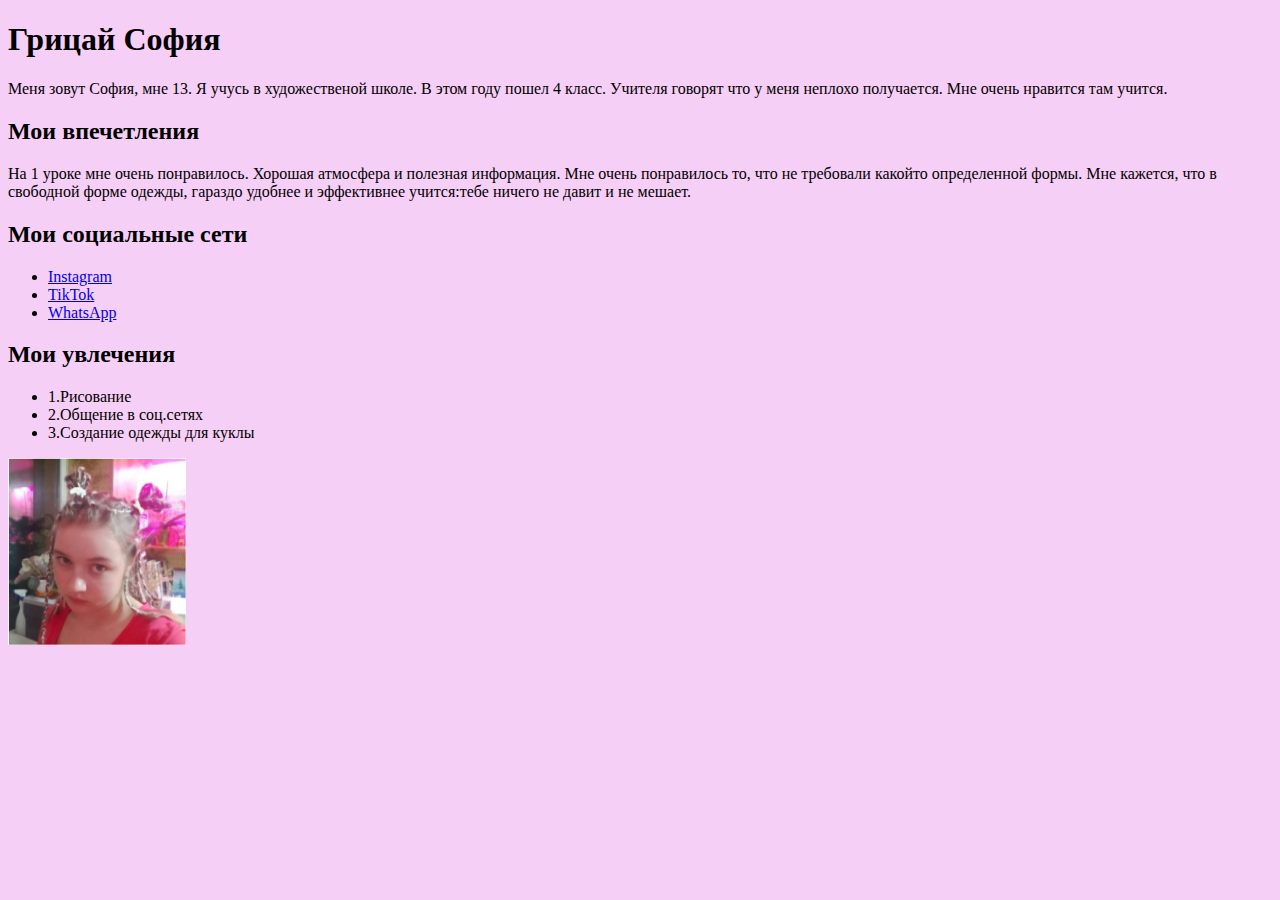
<file: 1/index.html>
<!DOCTYPE html>
<html lang="en">
<head>
    <meta charset="UTF-8">
    <meta http-equiv="X-UA-Compatible" content="IE=edge">
    <meta name="viewport" content="width=device-width, initial-scale=1.0">
    <title>Document</title>

<link rel="stylesheet" href="style.css">
</head>
<body>
    <h1>Грицай София</h1>
    <p>Меня зовут София, мне 13. Я учусь в художественой школе. В этом году пошел 4 класс. Учителя говорят что у меня неплохо получается. Мне очень нравится там учится.</p>
    <h2>Мои впечетления</h2>
    <p>На 1 уроке мне очень понравилось. Хорошая атмосфера и полезная информация.
        Мне очень понравилось то, что не требовали какойто определенной формы. Мне кажется, что в свободной форме
        одежды, гараздо удобнее и эффективнее учится:тебе ничего не давит и не мешает.</p>
    <h2>Мои социальные сети </h2>
    <ul>
        <li><a href="https://instagram.com/impro_kratos?utm_medium=copy_link">Instagram </a></li>
        <li><a href="https://vm.tiktok.com/ZMRgr2Eow/">TikTok </a></li>
        <li><a href="https://web.whatsapp.com/">WhatsApp </a></li>
    </ul>
    <h2>Мои увлечения</h2>
    <ul>
        <li>1.Рисование</li>
        <li>2.Общение в соц.сетях</li>
        <li>3.Создание одежды для куклы</li>
    </ul>
    <img src="./ai.png" alt="Мое фото">
</body>
</html>
</file>
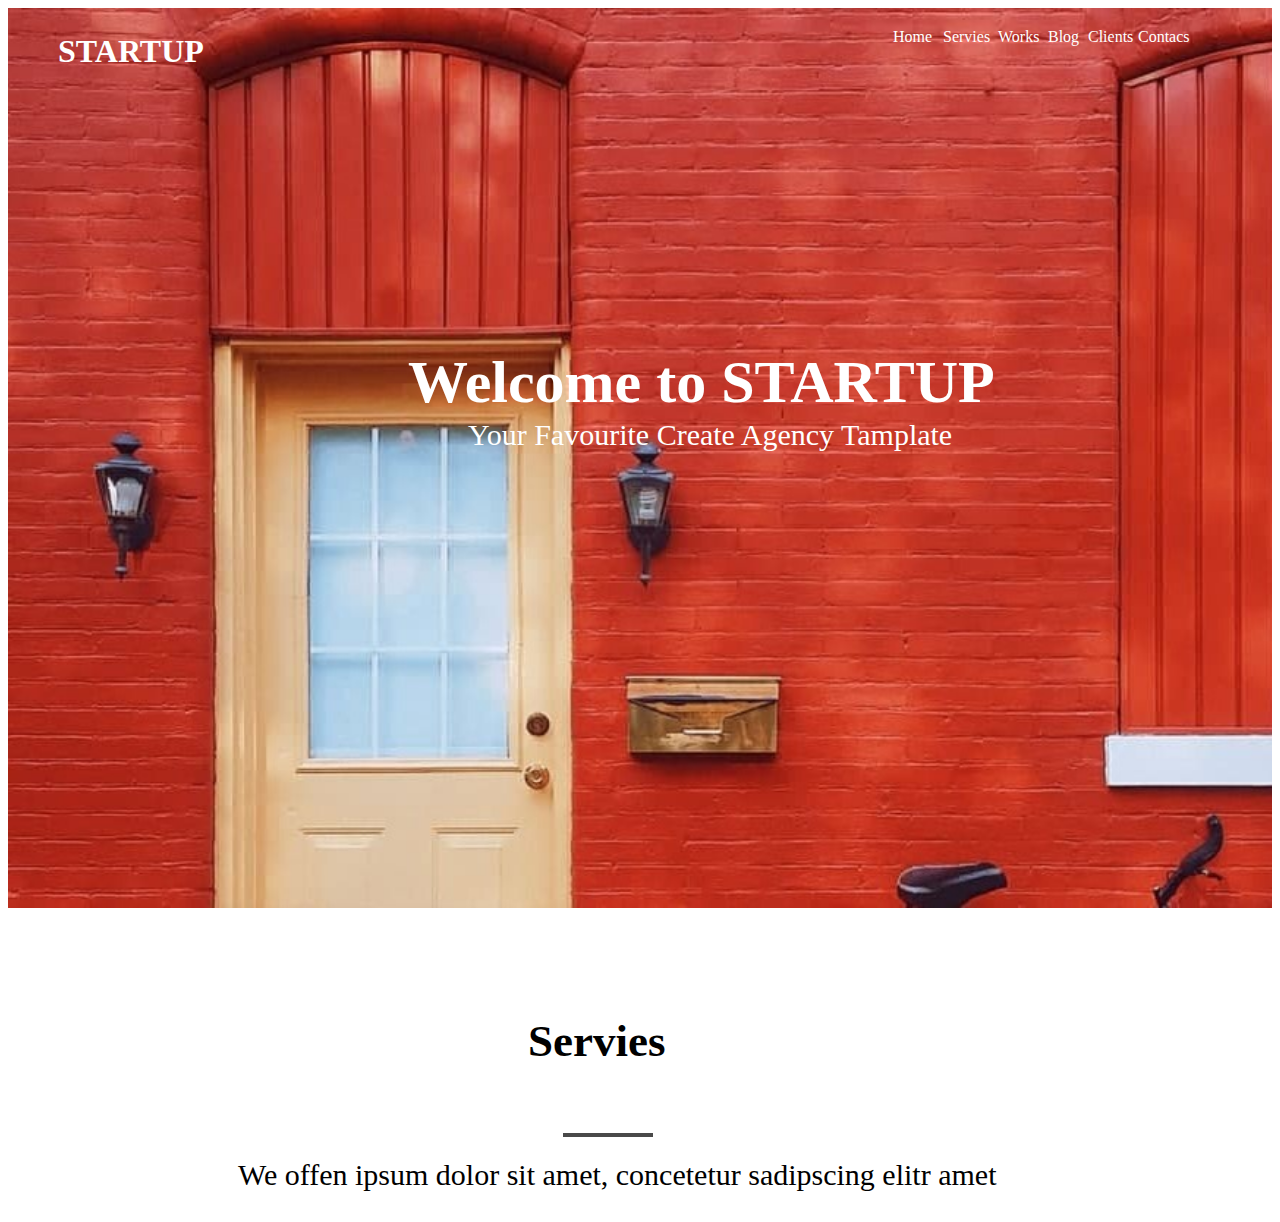
<file: 7/index.html>
<!DOCTYPE html>
<html lang="en">
<head><link href="style.css" rel="stylesheet"/>
    <meta charset="UTF-8">
    <meta http-equiv="X-UA-Compatible" content="IE=edge">
    <meta name="viewport" content="width=device-width, initial-scale=1.0">
    <title>Document</title>
    <link rel="stylesheet" href="https://cdnjs.cloudflare.com/ajax/libs/font-awesome/6.0.0-beta2/css/all.min.css" integrity="sha512-YWzhKL2whUzgiheMoBFwW8CKV4qpHQAEuvilg9FAn5VJUDwKZZxkJNuGM4XkWuk94WCrrwslk8yWNGmY1EduTA==" crossorigin="anonymous" referrerpolicy="no-referrer" />
</head>
<body>
    <div clas="header">
    <div class="fon">
        <div class="text1">
        <h1>Welcome to STARTUP</h1></div>
    <div class="text2">
    <h1>STARTUP</h1></div>
    <div class="text3">
        <p>Home</p>
    </div>
    <div class="text4">
        <p>Servies</p>
    </div>
    <div class="text5">
        <p>About</p>
    </div>
    <div class="text6">
        <p>Works</p>
    </div>
    <div class="text7">
        <p>Blog</p>
    </div>
    <div class="text8">
        <p>Clients</p>
    </div>
    <div class="text9">
        <p>Contacs</p>
    </div><div class="text10">
        <p>Your Favourite Create Agency Tamplate</p>
    </div>
 </div>
</div>
<main class="main">
    <div class="mtext1">
        <h2>Servies</h2>
    </div>
    <hr>
    <div class="mtext2">
      <p>We offen ipsum dolor sit amet, concetetur sadipscing elitr amet</p>   
    </div>
<i class="fasfa-font"></i>
<i class="fas fa-code"></i>
<i class="far fa-life-ring"></i>
  </main>  
</body >
</html>
</file>
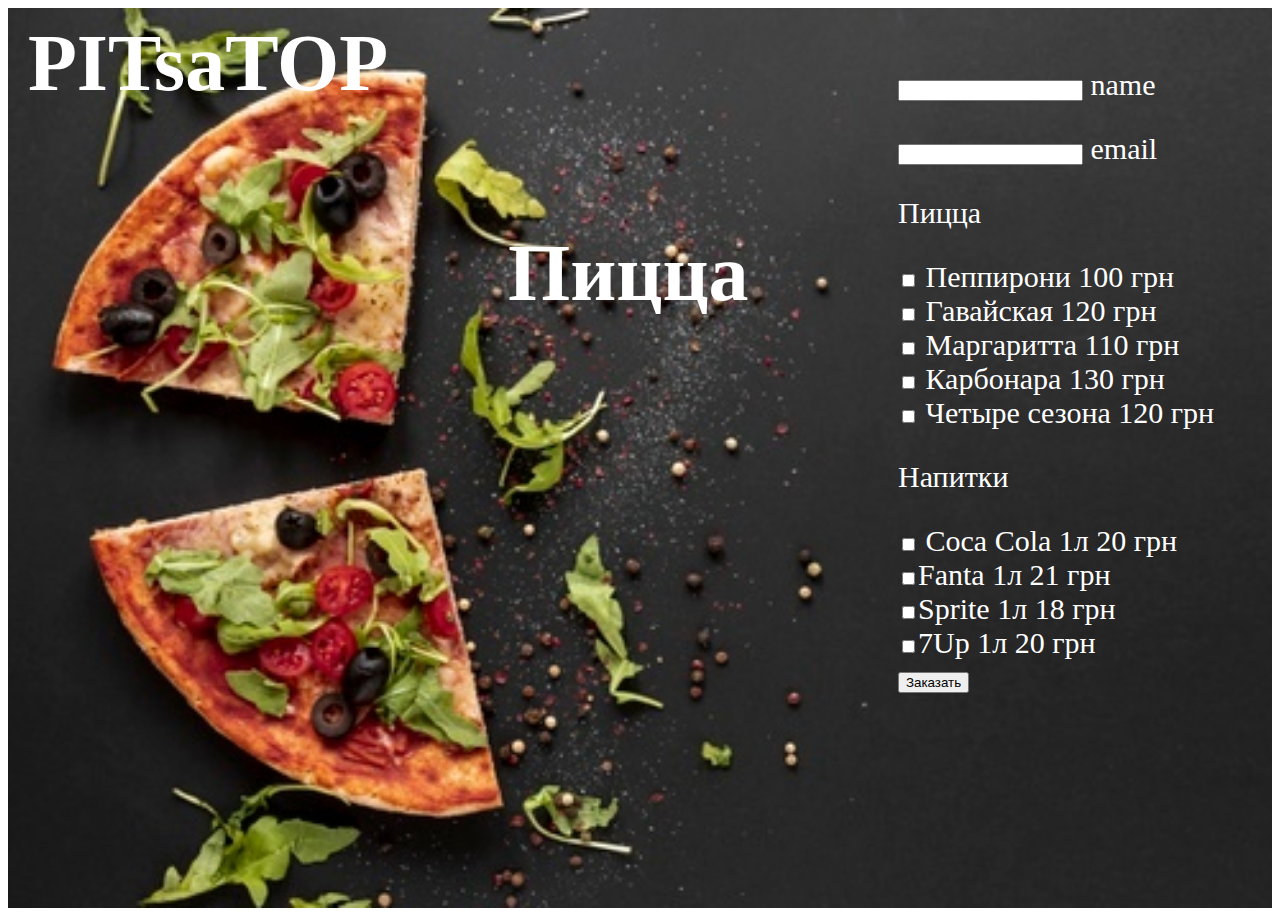
<file: 9/index.html>
<!DOCTYPE html>
<html lang="en">
<head>
    <meta charset="UTF-8">
    <meta http-equiv="X-UA-Compatible" content="IE=edge">
    <meta name="viewport" content="width=device-width, initial-scale=1.0">
    <title>Document</title>
    <link href="style.css" rel="stylesheet" >
</head>
<body>
    <div class="fon">
        <div class="da">
            <h1> PITsaTOP </h1>
        </div>
<div class="text1">
    <h1> Пицца </h1>
</div>
<form>
    <div class="q1">
    <p> <label for="name">
        <input type="text">
    name</p>
    <p> <label for="email">
        <input type="text">
    email</p>
    <p>Пицца</p>
    <input type="checkbox" name="Pizza" value="vf" /> Пеппирони 100 грн<br />
    <input type="checkbox" name="Pizza" value="cbfbar" /> Гавайская 120 грн<br />
    <input type="checkbox" name="Pizza" value="bufbghs" /> Маргаритта 110 грн<br />
  
    <input type="checkbox" name="Pizza" value="vf" /> Карбонара 130 грн<br />
   
<input type="checkbox" name="Pizza" value="vf" /> Четыре сезона 120 грн<br />
<P>Напитки</p>
    <input type="checkbox" name="drinks" value="vf" /> Coca Cola 1л 20 грн<br />
    <input type="checkbox" name="drinks" value="vf" />Fanta 1л 21 грн<br />
    <input type="checkbox" name="drinks" value="vf" />Sprite 1л 18 грн<br />
    <input type="checkbox" name="drinks" value="vf" />7Up 1л 20 грн<br />
    <input type="submit" value="Заказать">
</body>
</html>
</file>
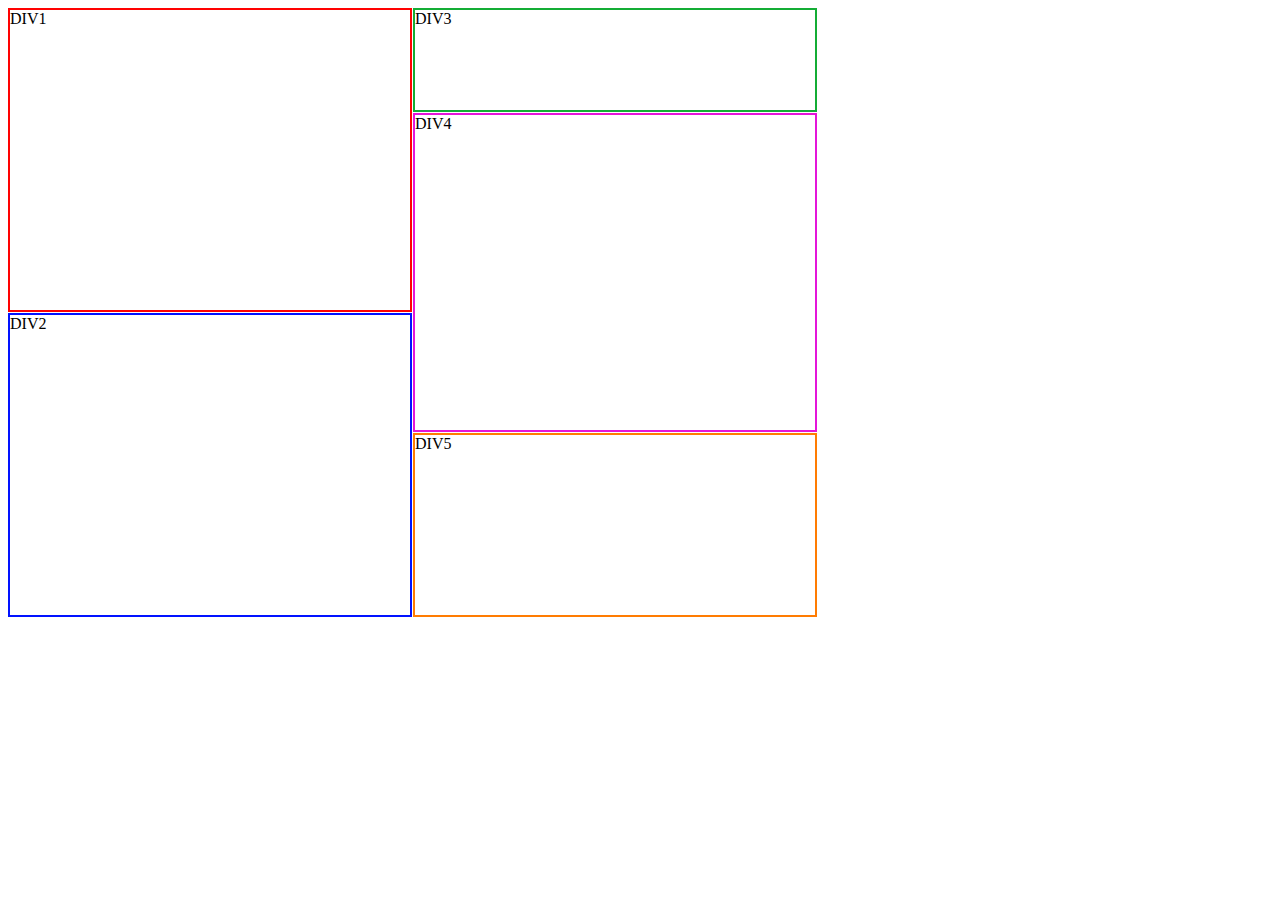
<file: 5/1/index.html>
<!DOCTYPE html>
<html lang="en">
<head>
    <meta charset="UTF-8">
    <meta http-equiv="X-UA-Compatible" content="IE=edge">
    <meta name="viewport" content="width=device-width, initial-scale=1.0">
    <title>Document</title>
    <link href="style.css" rel="stylesheet">
</head>
<body>
    <div class="div1">DIV1</div>
    <div class="div2">DIV2</div>
    <div class="div3">DIV3</div>
    <div class="div4">DIV4</div>
    <div class="div5">DIV5</div>
</body>
</html>
</file>
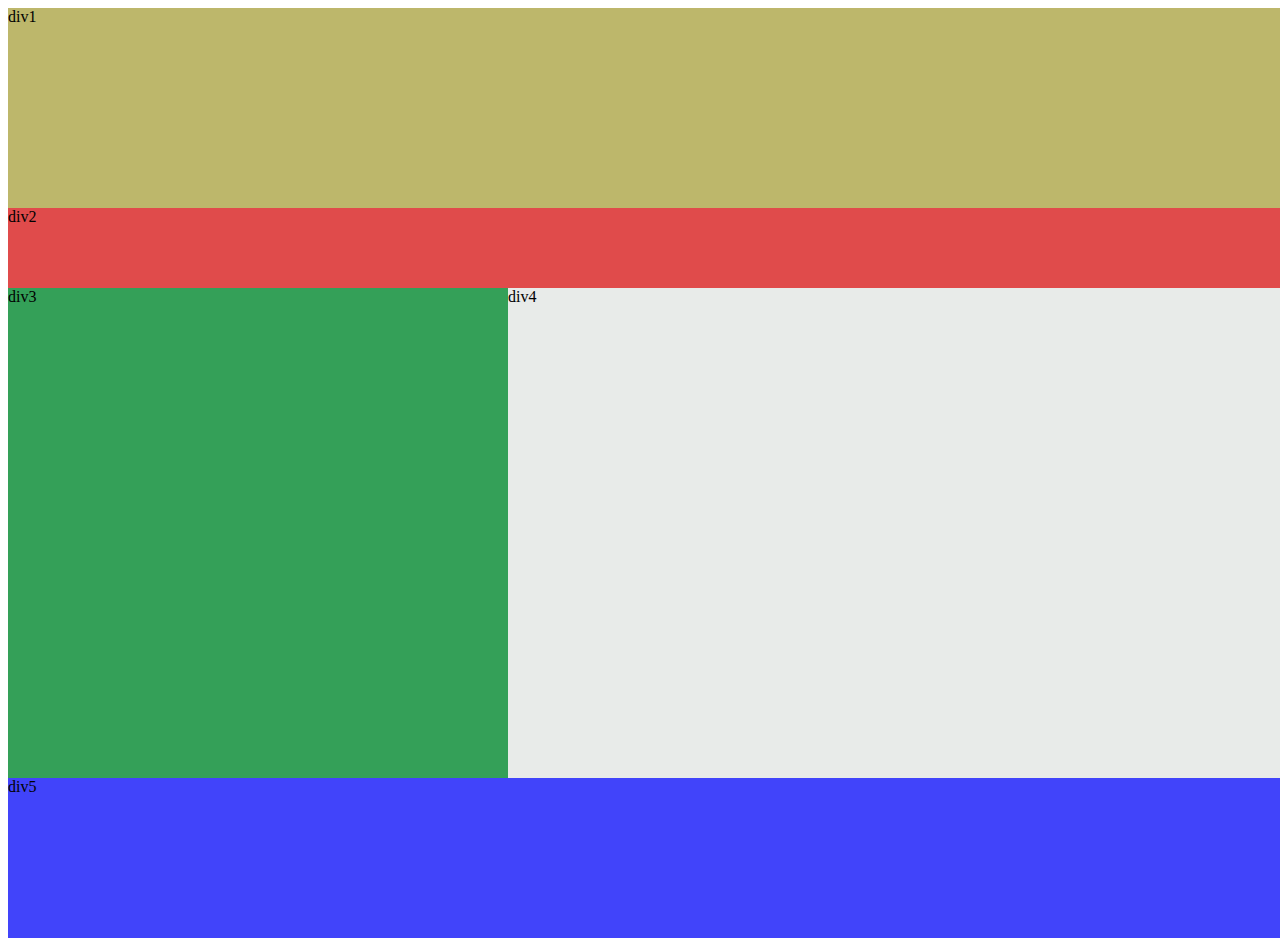
<file: 5/2/index.html>
<!DOCTYPE html>
<html lang="en">
<head>
    <meta charset="UTF-8">
    <meta http-equiv="X-UA-Compatible" content="IE=edge">
    <meta name="viewport" content="width=device-width, initial-scale=1.0">
    <title>Document</title>
    <link rel="stylesheet" href="./style.css">
</head>
<body>
<div class="div1">div1</div>
<div class="div2">div2</div>
<div class="div3">div3</div>
<div class="div4">div4</div>
<div class="div5">div5</div>
</body>
</html>
</file>
<file: 1/style.css>
h1{
    color:black}
body{
    background-color:rgb(246 207 246)}
</file>
<file: 7/style.css>
.fon{
    background-image: url(fon1.jpg);
    width: 100%;
    background-size: cover; 
    height: 900px;}
    .hader { 
        width: 100%; 
        height: 100vh; 
        background: linear-gradient(rgba(0, 0, 0, 0.5), rgba( 0, 0, 0, 0.5)), url("fon1.jpg") center center no-repeat; 
        background-size: cover; 
      }
    .text1{
        color:white;
        font-size:30px;
        position: absolute;
        margin-top: 300px;
        margin-left:400px;
     }
     .text2{
        color:white;
        size:20px;
        position: absolute;
        margin-top:4px;
        margin-left:50px;
    }
    .text3{
        color:white;
        position: absolute;
        size:20px;
        margin-top: 4px;
        margin-left:885px;
    }
    .text4{
        color:white;
        position: absolute;
        size:20px;
        margin-top: 4px;
        margin-left:935px;
    }
    .text5{
        color:white;
        position: absolute;
        size:20px;
        margin-top: 4px;
        margin-left:9400px;
    }
    .text6{
        color:white;
        position: absolute;
        size:4px;
        margin-top: 4px;
        margin-left:990px;
    }
    .text7{
        color:white;
        position: absolute;
        size:20px;
        margin-top: 4px;
        margin-left:1040px;
    }
    .text8{
        color:white;
        position: absolute;
        size:20px;
        margin-top:4px;
        margin-left:1080px;
    }
    .text9{
        color:white;
        position: absolute;
        size:20px;
        margin-top: 4px;
        margin-left:1130px;
    }
    .text10{
        color:white;
        font-size:30px;
        position: absolute;
        margin-top: 380px;
        margin-left:460px;
     }
     .mtext1{
        color: black;
        font-size:30px;
        position: absolute;
        margin-top: 70px;
        margin-left:520px;}
        hr { 
            border: none; /* Убираем границу */ 
            background-color: rgb(73, 73, 73); /* Цвет линии */ 
            color: rgb(80, 80, 80); /* Цвет линии для IE6-7 */ 
            height: 4px; 
            width: 90px; 
            position: absolute; 
            top:  125%; 
            left: 44%; 
           }
       

.mtext2{
        color:black;
        font-size:30px;
        position: absolute;
        margin-top:220px;
        margin-left:230px;
    }
</file>
<file: 9/style.css>
.fon{
    background-image: url(pizza.jpg.crdownload);
    width: 100%;
    background-size: cover; 
    height: 900px;
}
h1{
    color: white;
    font-size:80px;
    margin-top: 50px;
}
    .text1{
        color:rgb(255, 255, 255);
        font-size:50px;
        position: absolute;
        margin-top: 170px;
        margin-left:500px;
    }
    .text2{
        color:rgb(255, 255, 255);
        font-size:30px;
        position: absolute;
        margin-top: 160px;
        margin-left:9000px;}
.text3{
      color:rgb(255, 255, 255);
       font-size:50px;
        position: absolute;
        margin-top: 190px;
        margin-left:850px;}
.q1{
    color:rgb(255, 255, 255);
    position: absolute;
        margin-top: 30px;
        margin-left:890px; 
        font-size:30px;
}
.da{
    margin-top: -40px;
    font-size:-10px;
        position: absolute;
        margin-left:20px;
}
</file>
<file: 5/1/style.css>
.div1{
  position: absolute;
  border: 2px solid rgba(255, 0, 0, 0.993);
  width: 400px;
  height: 300px;
}
.div2{
    position: absolute;
  border: 2px solid rgba(0, 17, 255, 0.993);
  width: 400px;
  height: 300px;
  margin-top: 305px;
}
.div3{
    position: absolute;
  border: 2px solid rgba(18, 172, 51, 0.993);
  width: 400px;
  height: 100px;
  margin-left: 405px;
}
.div4{
 position: absolute;
  border: 2px solid rgba(228, 19, 217, 0.993);
  width: 400px;
  height: 315px;
  margin-left: 405px;
  margin-top: 105px;
}
.div5{
position: absolute;
  border: 2px solid rgba(255, 123, 0, 0.993);
  width: 400px;
  height: 180px;
  margin-left: 405px;
  margin-top: 425px;  
}
</file>
<file: 5/2/style.css>
.div1{
    position: absolute;
    background-color:darkkhaki;
    width:100%;
    height: 200px;
}
.div2{
    background-color: rgb(224, 75, 75);
    width:100%;
    height:80px;
    position: absolute;
    margin-top: 200px;
}
.div3{
    background-color: rgb(52, 160, 88);
    width: 500px;;
    height: 490px;
    position: absolute;
    margin-top: 280px;
}
.div4{
    background-color: rgba(227, 231, 229, 0.829);
    width: 10000px;;
    height: 490px;
    position: absolute;
    margin-top: 280px;
    margin-left: 500px;
    
}
.div5{
    position: absolute;
    background-color:rgb(65, 68, 250);
    width:100%;
    height: 160px;
    margin-top: 770px;
}
</file>
